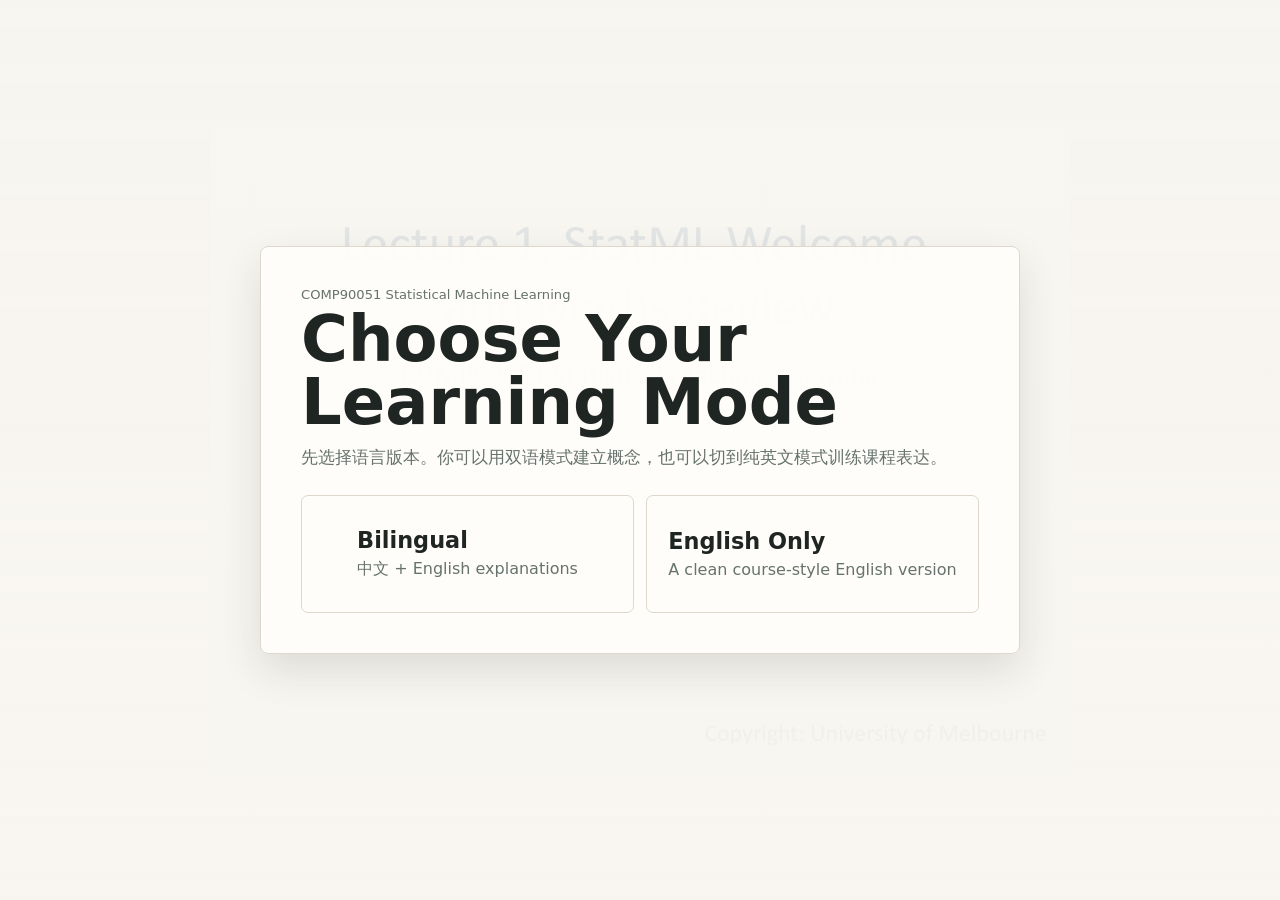
<file: index.html>
<!doctype html>
<html lang="zh-CN">
  <head>
    <meta charset="utf-8">
    <meta name="viewport" content="width=device-width, initial-scale=1">
    <title>COMP90051 Statistical Machine Learning 学习站</title>
    <link rel="icon" href="data:,">
    <link rel="stylesheet" href="styles.css">
  </head>
  <body class="gate-open">
    <section class="language-gate" id="languageGate" aria-labelledby="languageTitle">
      <div class="language-card">
        <p class="eyebrow">COMP90051 Statistical Machine Learning</p>
        <h1 id="languageTitle">Choose Your Learning Mode</h1>
        <p>先选择语言版本。你可以用双语模式建立概念，也可以切到纯英文模式训练课程表达。</p>
        <div class="language-options">
          <button type="button" class="language-option" data-lang="bilingual">
            <strong>Bilingual</strong>
            <span>中文 + English explanations</span>
          </button>
          <button type="button" class="language-option" data-lang="english">
            <strong>English Only</strong>
            <span>A clean course-style English version</span>
          </button>
        </div>
      </div>
    </section>

    <div class="app-shell" id="appShell" aria-hidden="true">
      <aside class="rail" aria-label="课程导航">
        <div class="brand">
          <div class="brand-mark" aria-hidden="true">SML</div>
          <div>
            <h1>StatML Studio</h1>
            <p id="brandSubtitle">从 0 开始学 COMP90051</p>
          </div>
        </div>

        <div class="progress-panel">
          <div class="progress-meta">
            <span id="progressLabel">学习进度</span>
            <strong id="progressText">0 / 24</strong>
          </div>
          <div class="progress-track" aria-hidden="true">
            <div id="progressFill"></div>
          </div>
        </div>

        <label class="search-box">
          <span id="searchLabel">搜索</span>
          <input id="searchInput" type="search" placeholder="linear, Bayesian, PGM...">
        </label>

        <div class="phase-tabs" id="phaseTabs" aria-label="学习阶段"></div>
        <div class="lesson-list" id="lessonList"></div>
      </aside>

      <main class="workspace">
        <section class="topbar">
          <div>
            <p class="eyebrow" id="topEyebrow">Lecture-note order, rebuilt as a study path</p>
            <h2 id="pageTitle">先建立地基，再进入模型</h2>
          </div>
          <div class="top-actions">
            <button class="ghost-button" id="resetProgressButton" type="button">重置进度</button>
            <button class="ghost-button" id="changeLanguageButton" type="button">切换语言</button>
            <a class="source-link" href="https://github.com/infinityglow/COMP90051-Statistical-Machine-Learning/tree/master" target="_blank" rel="noreferrer">原始仓库</a>
          </div>
        </section>

        <section class="overview-grid" aria-label="学习概览">
          <article class="stat-card">
            <span id="stat1Label">课程结构</span>
            <strong id="stat1Value">24 lectures</strong>
            <p id="stat1Text">按讲义顺序组织为 4 个阶段，每讲只保留学习决策需要的信息。</p>
          </article>
          <article class="stat-card">
            <span id="stat2Label">建议节奏</span>
            <strong id="stat2Value">8 weeks</strong>
            <p id="stat2Text">每周 3 讲左右，先做概念检查，再打开 PDF 深挖推导。</p>
          </article>
          <article class="stat-card">
            <span id="stat3Label">交互重点</span>
            <strong id="stat3Value">4 labs</strong>
            <p id="stat3Text">线性分隔、贝叶斯更新、bandit、EM/GMM，覆盖课程主线。</p>
          </article>
        </section>

        <section class="study-grid">
          <article class="lesson-panel">
            <div class="panel-heading">
              <div>
                <p class="eyebrow" id="lessonPhase">Foundation</p>
                <h3 id="lessonTitle">Lecture 1</h3>
              </div>
              <label class="done-toggle">
                <input id="doneToggle" type="checkbox">
                <span>已完成</span>
              </label>
            </div>

            <div class="lesson-summary" id="lessonSummary"></div>

            <div class="lesson-sections">
              <div>
                <h4 id="goalsHeading">学习目标</h4>
                <ul id="goalList"></ul>
              </div>
              <div>
                <h4 id="prepHeading">先补什么</h4>
                <ul id="prepList"></ul>
              </div>
              <div>
                <h4 id="practiceHeading">动手练习</h4>
                <ul id="practiceList"></ul>
              </div>
            </div>

            <div class="quiz-box">
              <div>
                <h4 id="quizHeading">检查点</h4>
                <p id="quizQuestion"></p>
              </div>
              <button id="revealAnswerButton" type="button">显示答案</button>
              <p class="quiz-answer" id="quizAnswer"></p>
            </div>

            <div class="resource-row">
              <a id="pdfLink" href="#" target="_blank" rel="noreferrer">打开本地讲义 PDF</a>
              <button id="startInteractiveButton" type="button">开始 Lecture 1 互动课</button>
              <span id="lectureMeta"></span>
            </div>
          </article>

          <article class="pdf-panel">
            <div class="panel-heading compact">
              <div>
                <p class="eyebrow">Reference</p>
                <h3 id="previewHeading">讲义第一页</h3>
              </div>
              <button class="ghost-button" id="togglePdfButton" type="button">隐藏</button>
            </div>
            <div class="preview-body" id="previewBody">
              <img id="pdfPreview" alt="当前 lecture 的第一页预览">
            </div>
          </article>
        </section>

        <section class="labs-section" aria-label="交互实验室">
          <div class="section-heading">
            <div>
              <p class="eyebrow" id="labsEyebrow">Interactive labs</p>
              <h3 id="labsHeading">把公式压成可以动的直觉</h3>
            </div>
            <div class="lab-tabs" id="labTabs" role="tablist"></div>
          </div>

          <div class="lab-card" id="linearLab">
            <div class="lab-copy">
              <h4 id="linearLabTitle">线性分类器: Logistic / SVM 的共同骨架</h4>
              <p id="linearLabText">拖动滑杆观察决策边界、margin 和训练点分类结果。先把“超平面”看懂，再回去读 Lecture 4, 13, 14 会轻很多。</p>
              <div class="control-grid">
                <label>weight x<input id="linearW1" type="range" min="-4" max="4" step="0.1" value="1.2"></label>
                <label>weight y<input id="linearW2" type="range" min="-4" max="4" step="0.1" value="-1"></label>
                <label>bias<input id="linearBias" type="range" min="-3" max="3" step="0.1" value="0"></label>
              </div>
              <p class="metric-line" id="linearMetrics"></p>
            </div>
            <canvas id="linearCanvas" width="640" height="420" aria-label="线性分类器交互图"></canvas>
          </div>

          <div class="lab-card hidden" id="bayesLab">
            <div class="lab-copy">
              <h4 id="bayesLabTitle">贝叶斯更新: Beta-Binomial</h4>
              <p id="bayesLabText">把先验看成“还没观察数据前的信念”，滑动观测数量，看 posterior 如何被数据拉动。对应 Lecture 16, 17。</p>
              <div class="control-grid">
                <label>prior alpha<input id="alphaInput" type="range" min="1" max="12" step="1" value="2"></label>
                <label>prior beta<input id="betaInput" type="range" min="1" max="12" step="1" value="2"></label>
                <label>successes<input id="successInput" type="range" min="0" max="40" step="1" value="8"></label>
                <label>failures<input id="failureInput" type="range" min="0" max="40" step="1" value="4"></label>
              </div>
              <p class="metric-line" id="bayesMetrics"></p>
            </div>
            <canvas id="bayesCanvas" width="640" height="420" aria-label="贝叶斯后验曲线"></canvas>
          </div>

          <div class="lab-card hidden" id="banditLab">
            <div class="lab-copy">
              <h4 id="banditLabTitle">Multi-armed bandit: 探索 vs 利用</h4>
              <p id="banditLabText">对比 epsilon-greedy 和 UCB。你会看到短期贪心为什么容易错过真正高回报的 arm。对应 Lecture 15。</p>
              <div class="control-grid">
                <label><span id="policyLabel">策略</span>
                  <select id="banditPolicy">
                    <option value="epsilon">epsilon-greedy</option>
                    <option value="ucb">UCB</option>
                  </select>
                </label>
                <label>epsilon<input id="epsilonInput" type="range" min="0" max="0.6" step="0.02" value="0.12"></label>
              </div>
              <div class="button-row">
                <button id="banditStepButton" type="button">运行 1 次</button>
                <button id="banditBurstButton" type="button">运行 50 次</button>
                <button class="ghost-button" id="banditResetButton" type="button">重置</button>
              </div>
              <p class="metric-line" id="banditMetrics"></p>
            </div>
            <canvas id="banditCanvas" width="640" height="420" aria-label="bandit 策略表现"></canvas>
          </div>

          <div class="lab-card hidden" id="emLab">
            <div class="lab-copy">
              <h4 id="emLabTitle">GMM + EM: 让隐藏标签自己浮出来</h4>
              <p id="emLabText">每点一次 EM step，就交替更新 responsibility 和参数。先看直觉，再读 Lecture 22, 23 的 Jensen 推导。</p>
              <div class="control-grid">
                <label>mean A<input id="meanAInput" type="range" min="-3" max="3" step="0.1" value="-1.7"></label>
                <label>mean B<input id="meanBInput" type="range" min="-3" max="3" step="0.1" value="1.5"></label>
              </div>
              <div class="button-row">
                <button id="emStepButton" type="button">EM step</button>
                <button class="ghost-button" id="emResetButton" type="button">重置</button>
              </div>
              <p class="metric-line" id="emMetrics"></p>
            </div>
            <canvas id="emCanvas" width="640" height="420" aria-label="GMM EM 过程"></canvas>
          </div>
        </section>

        <section class="roadmap-section">
          <div class="section-heading">
            <div>
              <p class="eyebrow">8-week route</p>
              <h3 id="roadmapHeading">建议学习节奏</h3>
            </div>
          </div>
          <div class="week-grid" id="weekGrid"></div>
        </section>
      </main>
    </div>

    <section class="lesson-player hidden" id="lessonPlayer" aria-hidden="true">
      <div class="player-shell">
        <header class="player-topbar">
          <button class="ghost-button" id="closePlayerButton" type="button">退出</button>
          <div class="player-progress" aria-label="Interactive lesson progress">
            <div id="playerProgressFill"></div>
          </div>
          <div class="player-stats">
            <span id="playerHearts">3 hearts</span>
            <span id="playerXp">0 XP</span>
          </div>
        </header>

        <main class="player-stage" id="playerStage"></main>
      </div>
    </section>

    <script src="app.js"></script>
  </body>
</html>
</file>
<file: styles.css>
:root {
  color-scheme: light;
  --ink: #1f2523;
  --muted: #66726e;
  --paper: #f7f5ef;
  --panel: #fffdfa;
  --line: #ded8cc;
  --teal: #187b77;
  --teal-soft: #d9efec;
  --blue: #2867b2;
  --amber: #b86f1d;
  --red: #b64b45;
  --green: #4f7f38;
  --shadow: 0 16px 40px rgba(31, 37, 35, 0.12);
}

* {
  box-sizing: border-box;
}

body {
  margin: 0;
  min-width: 320px;
  background: var(--paper);
  color: var(--ink);
  font-family: Inter, ui-sans-serif, system-ui, -apple-system, BlinkMacSystemFont, "Segoe UI", sans-serif;
}

body.gate-open {
  overflow: hidden;
}

button,
input,
select {
  font: inherit;
}

button,
a.source-link,
.resource-row a {
  min-height: 40px;
  border-radius: 7px;
  border: 1px solid #1e6f6a;
  background: var(--teal);
  color: white;
  padding: 0 14px;
  display: inline-flex;
  align-items: center;
  justify-content: center;
  text-decoration: none;
  cursor: pointer;
  white-space: nowrap;
}

button:hover,
a.source-link:hover,
.resource-row a:hover {
  filter: brightness(0.96);
}

button:disabled {
  cursor: not-allowed;
  opacity: 0.48;
}

.language-gate {
  position: fixed;
  inset: 0;
  z-index: 20;
  display: grid;
  place-items: center;
  padding: 24px;
  background:
    linear-gradient(rgba(247, 245, 239, 0.88), rgba(247, 245, 239, 0.94)),
    url("assets/previews/Lecture%201.pdf.png") center / min(860px, 92vw) auto no-repeat;
}

.language-gate.hidden {
  display: none;
}

.app-shell[aria-hidden="true"] {
  display: none;
}

body.player-open #appShell {
  display: none;
}

.language-card {
  width: min(760px, 100%);
  border: 1px solid var(--line);
  border-radius: 8px;
  background: rgba(255, 253, 250, 0.96);
  box-shadow: var(--shadow);
  padding: clamp(22px, 5vw, 40px);
}

.language-card h1 {
  margin: 6px 0 10px;
  font-size: clamp(2rem, 5vw, 4rem);
  line-height: 0.98;
}

.language-card > p:not(.eyebrow) {
  margin: 0;
  color: var(--muted);
  font-size: 1.05rem;
  line-height: 1.6;
}

.language-options {
  margin-top: 24px;
  display: grid;
  grid-template-columns: repeat(2, minmax(0, 1fr));
  gap: 12px;
}

.language-option {
  min-height: 118px;
  padding: 18px;
  background: var(--panel);
  color: var(--ink);
  border-color: var(--line);
  display: grid;
  align-content: center;
  justify-items: start;
  text-align: left;
  white-space: normal;
}

.language-option:hover {
  border-color: var(--teal);
  box-shadow: inset 4px 0 0 var(--teal);
}

.language-option strong {
  display: block;
  font-size: 1.4rem;
}

.language-option span {
  margin-top: 6px;
  color: var(--muted);
}

.ghost-button {
  background: transparent;
  color: var(--ink);
  border-color: var(--line);
}

.app-shell {
  min-height: 100vh;
  display: grid;
  grid-template-columns: minmax(300px, 360px) minmax(0, 1fr);
}

.rail {
  position: sticky;
  top: 0;
  height: 100vh;
  overflow: auto;
  padding: 22px 18px;
  background: #fdfaf3;
  border-right: 1px solid var(--line);
}

.brand {
  display: flex;
  gap: 12px;
  align-items: center;
}

.brand-mark {
  width: 48px;
  height: 48px;
  display: grid;
  place-items: center;
  border-radius: 8px;
  background: var(--ink);
  color: #f9f6ec;
  font-weight: 800;
  letter-spacing: 0;
}

.brand h1 {
  margin: 0;
  font-size: 1.1rem;
}

.brand p,
.eyebrow,
.stat-card span,
.search-box span,
.metric-line,
.resource-row span {
  margin: 0;
  color: var(--muted);
  font-size: 0.82rem;
}

.progress-panel,
.search-box,
.phase-tabs,
.lesson-list {
  margin-top: 22px;
}

.progress-meta {
  display: flex;
  justify-content: space-between;
  gap: 12px;
  font-size: 0.9rem;
}

.progress-track {
  height: 9px;
  margin-top: 9px;
  border-radius: 999px;
  background: #e5ded0;
  overflow: hidden;
}

.progress-track div {
  width: 0%;
  height: 100%;
  background: linear-gradient(90deg, var(--teal), var(--amber));
}

.search-box {
  display: grid;
  gap: 8px;
}

.search-box input,
select {
  width: 100%;
  min-height: 42px;
  border: 1px solid var(--line);
  border-radius: 7px;
  background: white;
  color: var(--ink);
  padding: 0 12px;
}

.phase-tabs,
.lab-tabs {
  display: flex;
  flex-wrap: wrap;
  gap: 8px;
}

.phase-tabs button,
.lab-tabs button {
  min-height: 34px;
  padding: 0 10px;
  background: transparent;
  color: var(--ink);
  border-color: var(--line);
}

.phase-tabs button.active,
.lab-tabs button.active {
  background: var(--ink);
  color: white;
  border-color: var(--ink);
}

.lesson-list {
  display: grid;
  gap: 8px;
}

.lesson-button {
  width: 100%;
  border: 1px solid var(--line);
  background: var(--panel);
  color: var(--ink);
  display: grid;
  grid-template-columns: minmax(0, 1fr) auto;
  align-items: center;
  column-gap: 10px;
  justify-content: stretch;
  text-align: left;
  white-space: normal;
  min-height: 58px;
  padding: 10px 12px;
}

.lesson-button.active {
  border-color: var(--teal);
  box-shadow: inset 4px 0 0 var(--teal);
}

.lesson-button.done {
  background: #eef6ed;
}

.lesson-button strong {
  display: block;
  font-size: 0.91rem;
  min-width: 0;
}

.lesson-button span {
  display: block;
  margin-top: 2px;
  color: var(--muted);
  font-size: 0.78rem;
  text-align: right;
}

.workspace {
  min-width: 0;
  padding: 24px;
}

.topbar,
.section-heading,
.panel-heading,
.resource-row,
.button-row {
  display: flex;
  align-items: center;
  justify-content: space-between;
  gap: 14px;
}

.topbar h2,
.section-heading h3,
.panel-heading h3 {
  margin: 2px 0 0;
}

.top-actions,
.resource-row,
.button-row {
  flex-wrap: wrap;
}

.overview-grid {
  margin-top: 18px;
  display: grid;
  grid-template-columns: repeat(3, minmax(0, 1fr));
  gap: 12px;
}

.stat-card,
.lesson-panel,
.pdf-panel,
.lab-card,
.week-card {
  border: 1px solid var(--line);
  border-radius: 8px;
  background: var(--panel);
  box-shadow: var(--shadow);
}

.stat-card {
  padding: 16px;
  min-height: 136px;
}

.stat-card strong {
  display: block;
  margin-top: 8px;
  font-size: 1.45rem;
}

.stat-card p {
  color: var(--muted);
  margin: 8px 0 0;
  line-height: 1.5;
}

.study-grid {
  margin-top: 18px;
  display: grid;
  grid-template-columns: minmax(0, 1.05fr) minmax(320px, 0.95fr);
  gap: 14px;
  align-items: stretch;
}

.lesson-panel,
.pdf-panel {
  padding: 18px;
}

.panel-heading.compact {
  margin-bottom: 10px;
}

.done-toggle {
  min-height: 40px;
  display: inline-flex;
  align-items: center;
  gap: 8px;
  padding: 0 10px;
  border: 1px solid var(--line);
  border-radius: 7px;
  background: #faf8f0;
  white-space: nowrap;
}

.done-toggle input {
  width: 18px;
  height: 18px;
}

.lesson-summary {
  margin-top: 16px;
  padding: 14px;
  border-left: 4px solid var(--teal);
  background: var(--teal-soft);
  line-height: 1.6;
  white-space: pre-line;
}

.lesson-sections {
  margin-top: 18px;
  display: grid;
  grid-template-columns: repeat(3, minmax(0, 1fr));
  gap: 12px;
}

.lesson-sections h4,
.quiz-box h4,
.lab-copy h4,
.week-card h4 {
  margin: 0 0 8px;
}

ul {
  padding-left: 18px;
  margin: 0;
}

li {
  margin-bottom: 7px;
  line-height: 1.45;
}

.quiz-box {
  margin-top: 16px;
  padding: 14px;
  display: grid;
  grid-template-columns: minmax(0, 1fr) auto;
  gap: 12px;
  align-items: start;
  border-radius: 8px;
  background: #fff4df;
  border: 1px solid #ead2a9;
}

.quiz-box p {
  margin: 0;
  line-height: 1.5;
  white-space: pre-line;
}

.quiz-answer {
  grid-column: 1 / -1;
  color: #58431f;
  display: none;
}

.quiz-answer.visible {
  display: block;
}

.resource-row {
  margin-top: 16px;
  justify-content: flex-start;
}

#startInteractiveButton {
  background: var(--amber);
  border-color: #9b5c17;
}

#startInteractiveButton[hidden] {
  display: none;
}

.preview-body.hidden-preview {
  display: none;
}

.preview-body {
  width: 100%;
  min-height: 650px;
  border: 1px solid var(--line);
  border-radius: 8px;
  background: #efebe1;
  overflow: auto;
  display: grid;
  place-items: start center;
}

.preview-body img {
  display: block;
  width: 100%;
  height: auto;
  background: white;
}

.labs-section,
.roadmap-section {
  margin-top: 22px;
}

.lab-card {
  margin-top: 14px;
  padding: 16px;
  display: grid;
  grid-template-columns: minmax(280px, 0.8fr) minmax(320px, 1.2fr);
  gap: 16px;
  align-items: stretch;
}

.lab-card.hidden {
  display: none;
}

.lab-copy p {
  color: var(--muted);
  line-height: 1.55;
}

.control-grid {
  display: grid;
  grid-template-columns: repeat(2, minmax(0, 1fr));
  gap: 12px;
  margin-top: 14px;
}

.control-grid label {
  display: grid;
  gap: 7px;
  font-size: 0.86rem;
  color: var(--muted);
}

input[type="range"] {
  width: 100%;
  accent-color: var(--teal);
}

canvas {
  width: 100%;
  min-height: 360px;
  border: 1px solid var(--line);
  border-radius: 8px;
  background: #fcfbf7;
}

.metric-line {
  min-height: 22px;
  margin-top: 12px;
  color: var(--ink);
  font-weight: 650;
}

.week-grid {
  margin-top: 14px;
  display: grid;
  grid-template-columns: repeat(4, minmax(0, 1fr));
  gap: 12px;
}

.week-card {
  padding: 14px;
}

.week-card p {
  margin: 0;
  color: var(--muted);
  line-height: 1.5;
}

.week-card .week-tag {
  display: inline-flex;
  margin-bottom: 10px;
  padding: 3px 8px;
  border-radius: 999px;
  background: #e8f1f0;
  color: var(--teal);
  font-size: 0.78rem;
  font-weight: 700;
}

.lesson-player {
  position: fixed;
  inset: 0;
  z-index: 30;
  background: #f7f5ef;
  color: var(--ink);
  display: grid;
  place-items: stretch;
}

.lesson-player.hidden {
  display: none;
}

.player-shell {
  min-height: 100vh;
  display: grid;
  grid-template-rows: auto minmax(0, 1fr);
}

.player-topbar {
  min-height: 72px;
  padding: 14px clamp(16px, 4vw, 44px);
  display: grid;
  grid-template-columns: auto minmax(140px, 1fr) auto;
  gap: 18px;
  align-items: center;
  border-bottom: 1px solid var(--line);
  background: rgba(255, 253, 250, 0.94);
}

.player-progress {
  height: 12px;
  border-radius: 999px;
  background: #e2dbce;
  overflow: hidden;
}

.player-progress div {
  height: 100%;
  width: 0%;
  background: linear-gradient(90deg, var(--green), var(--teal), var(--blue));
  transition: width 260ms ease;
}

.player-stats {
  display: flex;
  flex-wrap: wrap;
  gap: 8px;
  justify-content: flex-end;
  font-weight: 800;
}

.player-stats span {
  min-height: 34px;
  display: inline-flex;
  align-items: center;
  border: 1px solid var(--line);
  border-radius: 999px;
  padding: 0 12px;
  background: white;
}

.player-stage {
  overflow: auto;
  padding: clamp(18px, 4vw, 44px);
}

.lesson-step {
  width: min(1080px, 100%);
  margin: 0 auto;
  display: grid;
  gap: 18px;
  min-width: 0;
}

.lesson-step * {
  min-width: 0;
}

.step-hero {
  display: grid;
  grid-template-columns: minmax(0, 1fr) minmax(260px, 0.7fr);
  gap: 18px;
  align-items: stretch;
}

.step-card,
.model-panel,
.feedback-panel,
.match-card,
.choice-card,
.mini-map-card {
  border: 1px solid var(--line);
  border-radius: 8px;
  background: var(--panel);
  box-shadow: var(--shadow);
}

.step-card,
.model-panel,
.feedback-panel {
  padding: clamp(18px, 3vw, 28px);
}

.step-kicker {
  margin: 0 0 8px;
  color: var(--teal);
  font-weight: 800;
  font-size: 0.85rem;
  text-transform: uppercase;
}

.lesson-step h2 {
  margin: 0;
  font-size: clamp(2rem, 4.4vw, 4.3rem);
  line-height: 0.98;
}

.lesson-step h3 {
  margin: 0;
  font-size: clamp(1.4rem, 3vw, 2.4rem);
}

.lesson-step p {
  margin: 0;
  color: var(--muted);
  line-height: 1.65;
  white-space: pre-line;
}

.mini-map {
  display: grid;
  gap: 10px;
}

.mini-map-card {
  padding: 14px;
  display: grid;
  grid-template-columns: 42px minmax(0, 1fr);
  gap: 12px;
  align-items: center;
}

.mini-map-card span {
  width: 42px;
  height: 42px;
  border-radius: 50%;
  display: grid;
  place-items: center;
  background: var(--teal-soft);
  color: var(--teal);
  font-weight: 900;
}

.mini-map-card strong {
  display: block;
}

.mini-map-card small {
  color: var(--muted);
}

.choice-grid {
  display: grid;
  grid-template-columns: repeat(2, minmax(0, 1fr));
  gap: 12px;
}

.choice-card {
  min-height: 96px;
  padding: 16px;
  color: var(--ink);
  background: white;
  border-color: var(--line);
  display: grid;
  align-content: center;
  justify-items: start;
  text-align: left;
  white-space: normal;
}

.choice-card strong {
  font-size: 1.05rem;
  overflow-wrap: anywhere;
}

.choice-card span {
  margin-top: 6px;
  color: var(--muted);
  line-height: 1.45;
}

.choice-card.correct,
.match-card.matched {
  border-color: var(--green);
  background: #eef6ed;
  color: var(--ink);
}

.choice-card.wrong,
.match-card.wrong {
  border-color: var(--red);
  background: #fff0ee;
}

.choice-card.selected,
.match-card.selected {
  border-color: var(--blue);
  box-shadow: inset 4px 0 0 var(--blue);
}

.feedback-panel {
  display: none;
  border-color: #d9c191;
  background: #fff5df;
}

.feedback-panel.visible {
  display: grid;
  gap: 10px;
}

.feedback-panel.success {
  border-color: #b7d7ab;
  background: #eef6ed;
}

.model-layout {
  display: grid;
  grid-template-columns: minmax(260px, 0.8fr) minmax(320px, 1.2fr);
  gap: 16px;
}

.model-controls {
  display: grid;
  gap: 12px;
}

.model-controls label {
  display: grid;
  gap: 7px;
  color: var(--muted);
  font-size: 0.9rem;
}

.answer-row {
  display: grid;
  grid-template-columns: minmax(120px, 1fr) auto;
  gap: 10px;
  align-items: center;
}

.answer-row input {
  min-height: 42px;
  border: 1px solid var(--line);
  border-radius: 7px;
  padding: 0 12px;
}

.equation-strip {
  margin-top: 16px;
  min-height: 58px;
  display: grid;
  place-items: center;
  border: 1px solid var(--line);
  border-radius: 8px;
  background: #eef6ed;
  color: var(--ink);
  font-family: ui-monospace, SFMono-Regular, Menlo, Consolas, monospace;
  font-weight: 800;
}

.taxonomy-plane {
  min-height: 320px;
  display: grid;
  grid-template-columns: repeat(2, minmax(0, 1fr));
  grid-template-rows: repeat(2, minmax(0, 1fr));
  border: 1px solid var(--line);
  border-radius: 8px;
  overflow: hidden;
  background: #fbfaf5;
}

.taxonomy-plane div {
  display: grid;
  place-items: center;
  padding: 18px;
  text-align: center;
  font-weight: 900;
  border: 1px solid #e4dccf;
  overflow-wrap: anywhere;
}

.taxonomy-plane div:first-child {
  background: rgba(40, 103, 178, 0.12);
}

.taxonomy-plane div:nth-child(2) {
  background: rgba(184, 111, 29, 0.12);
}

.taxonomy-plane div:nth-child(3) {
  background: rgba(24, 123, 119, 0.12);
}

.taxonomy-plane div:nth-child(4) {
  background: rgba(182, 75, 69, 0.10);
}

.risk-matrix {
  margin: 14px 0;
  display: grid;
  grid-template-columns: 1fr repeat(2, minmax(70px, 0.8fr));
  border: 1px solid var(--line);
  border-radius: 8px;
  overflow: hidden;
  background: white;
}

.risk-matrix > * {
  min-height: 42px;
  display: grid;
  place-items: center;
  padding: 8px;
  border: 1px solid #e4dccf;
  text-align: center;
}

.risk-matrix strong {
  background: #f5efe3;
}

.math-canvas {
  width: 100%;
  min-height: 420px;
  border: 1px solid var(--line);
  border-radius: 8px;
  background: #fbfaf5;
}

.match-board {
  display: grid;
  grid-template-columns: repeat(2, minmax(0, 1fr));
  gap: 12px;
}

.match-column {
  display: grid;
  gap: 10px;
}

.match-card {
  min-height: 76px;
  padding: 14px;
  color: var(--ink);
  background: white;
  border-color: var(--line);
  justify-content: flex-start;
  text-align: left;
  white-space: normal;
}

.match-card[disabled] {
  cursor: default;
  opacity: 0.88;
}

.sequence-options {
  display: grid;
  grid-template-columns: repeat(3, minmax(0, 1fr));
  gap: 10px;
}

.step-actions {
  display: flex;
  flex-wrap: wrap;
  gap: 10px;
  justify-content: flex-end;
}

.xp-burst {
  color: var(--green);
  font-weight: 900;
}

@media (max-width: 1100px) {
  .app-shell {
    grid-template-columns: 1fr;
  }

  .rail {
    position: relative;
    height: auto;
    max-height: none;
    border-right: 0;
    border-bottom: 1px solid var(--line);
  }

  .lesson-list {
    grid-template-columns: repeat(2, minmax(0, 1fr));
  }

  .study-grid,
  .lab-card,
  .step-hero,
  .model-layout {
    grid-template-columns: 1fr;
  }

  .preview-body {
    height: 520px;
    min-height: 520px;
  }

  .week-grid,
  .overview-grid {
    grid-template-columns: repeat(2, minmax(0, 1fr));
  }
}

@media (max-width: 720px) {
  .workspace,
  .rail {
    padding: 16px;
  }

  .language-options {
    grid-template-columns: 1fr;
  }

  .topbar,
  .section-heading,
  .panel-heading,
  .quiz-box {
    align-items: stretch;
    flex-direction: column;
  }

  .overview-grid,
  .lesson-sections,
  .control-grid,
  .week-grid,
  .lesson-list,
  .choice-grid,
  .match-board,
  .sequence-options {
    grid-template-columns: 1fr;
  }

  .player-topbar {
    grid-template-columns: 1fr;
  }

  .player-stats {
    justify-content: flex-start;
  }

  .quiz-box {
    display: flex;
  }

  .preview-body {
    height: 420px;
    min-height: 420px;
  }
}
</file>
